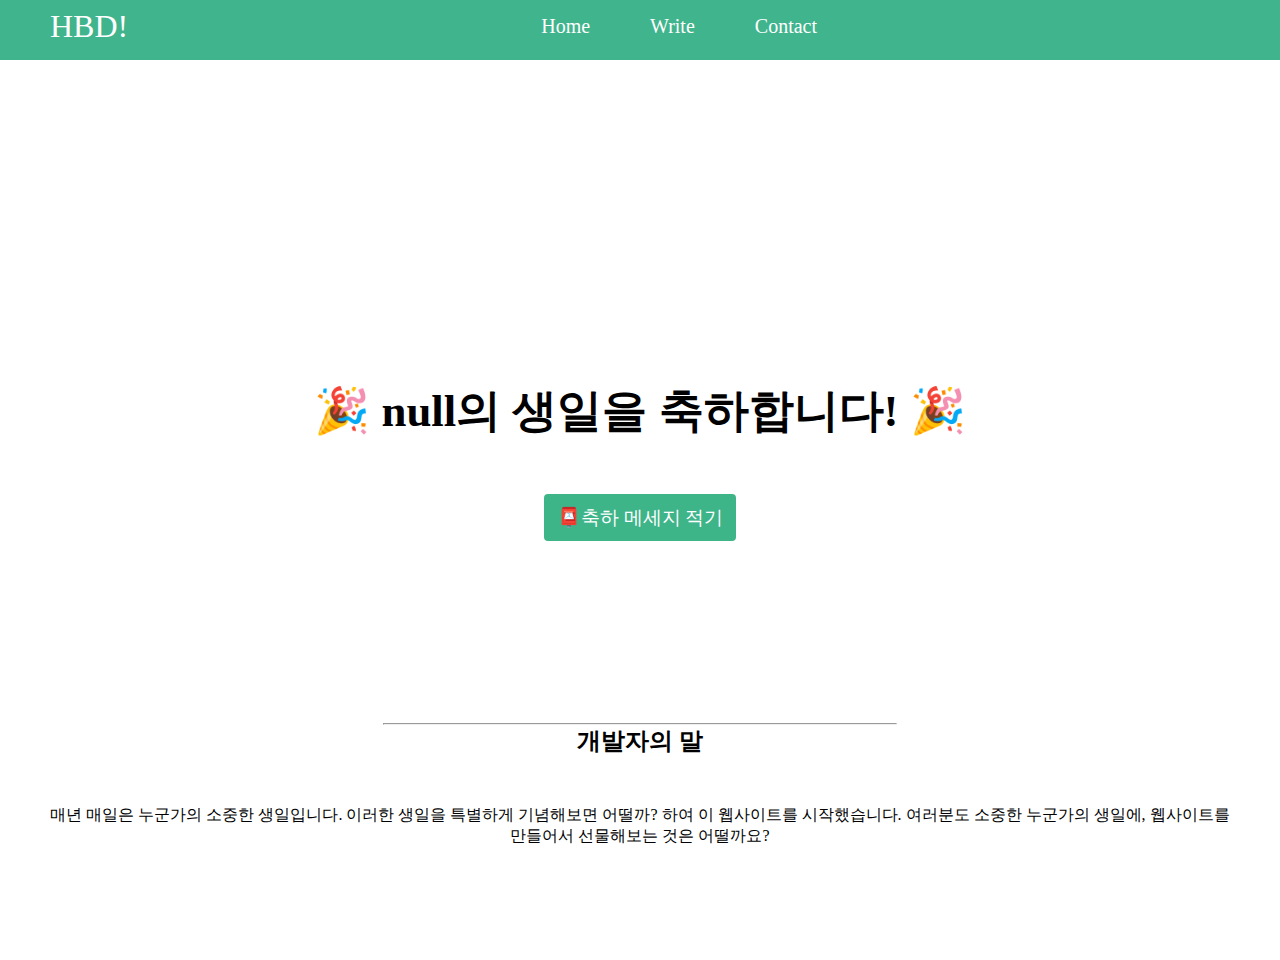
<file: index.html>
<!DOCTYPE html>
<html lang="ko">
<link rel="stylesheet" type="text/css" href="style.css" />
<head>
  <section class="hbody">
  <article class="nav">
  <div class="title"><a href="./index.html">HBD!</a></div>
  <ul id="menu">
      <li><a href="./index.html">Home</a></li>
      <li><a href="./message.html">Write</a></li>
      <li><a href="https://github.com/Libeat">Contact</a></li>
  </ul>
  <i class="fab fa-twitter-square"></i>
  <i class="fas fa-bars"></i>
  </article>
  </section>
  <meta charset="UTF-8" />
  <meta
    name="viewport"
    content="width=device-width, initial-scale=1.0, maximum-scale=1.0, user-scalable=0;"
  />
  <title>H.B.D</title>
</head>
<body>
    <div class="container">
      <div id="home" class="flex-column flex-center">
        <div class="center-contents">
            <p></p>
            <p></p>
            <h1>
                &#x1F389;
                <script src="index.js"></script>
                &#x1f389;
            </h1>
            <a href="message.html" class="btn">&#x1F4EE축하 메세지 적기</a>
            <p></p>
            <p></p>
        </div>
        <hr />
        <h2>개발자의 말</h2>
        <p>
          매년 매일은 누군가의 소중한 생일입니다. 이러한 생일을 특별하게 기념해보면
          어떨까? 하여 이 웹사이트를 시작했습니다. 여러분도 소중한 누군가의 생일에,
          웹사이트를 만들어서 선물해보는 것은 어떨까요?
        </p>
      </div>
    </div>
</body>
</html>
</file>
<file: style.css>
.container {
    display: flex;
    flex-direction: column;
    align-items: center;
    justify-content: center;
    height: 100vh;
    text-align: center;
  }

  /*메뉴바*/
  * {
    margin: 0;
    padding: 0;
  }
  
  a {
    text-decoration: none;
  }
  
  li {
    list-style-type: none;
  }
  
  .hbody {
    background-color: #40b48c;
    width: 100%;
    height: 60px;
  }
  
  .nav {
    display: flex;
    justify-content: space-between;
    align-items: center;
    padding: 0.1px 50px;
    color: white;
  }
  
  .title {
    font-size: 2em;
  }
  
  .title > a {
    color: white;
  }

  @media screen and (min-width: 625px) {

    #menu {
      display: flex;
    }
  
    #menu > li {
      padding: 15px 30px;
      font-size: 20px;
    }
  
    li > a {
      color: white;
    }
  
    .fab {
      font-size: 35px;
      color: #1DA1F2;
    }
  
    .fas {
      display: none;
    }
  }

/*기본 설정*/

hr {

    width : 40%;
    margin: 0 auto;
  }

p {
    font-size: 1rem;
    margin: 6 auto;
    padding: 3rem;
  }


.center-content {
    display: flex;
    flex-direction: column;
    align-items: center;
    justify-content: center;
  }
  
h1 {
    font-size: 2.8rem;
    margin: 0 auto;
    padding: 4rem;
  }
  
.btn {
    font-size: 1.2rem;
    padding: 0.8rem;
    width: 40rem;
    text-align: center;
    margin-bottom: 3rem;
    text-decoration: none;
    color: rgb(255, 255, 255);
    background: linear-gradient(90deg, rgb(62, 180, 137) 20%, rgb(62, 180, 137) 20%);
    border-radius: 4px;
  }
  
#app {
    display: grid;
    grid-template-columns: repeat(auto-fill, 200px);
    padding: 24px;
    gap: 24px;
}

.note {
    height: 200px;
    box-sizing: border-box;
    padding: 16px;
    border: none;
    border-radius: 10px;
    box-shadow: 0 0 7px rgba(0, 0, 0, 0.15);
    resize: none;
    font-size: 16px
}

.add-note {
    height: 200px;
    border: none;
    outline: none;
    background: rgba(0, 0, 0, 0.1);
    border-radius: 10px;
    font-size:120px;
    color: rgba(0, 0, 0, 0.5);
    cursor: pointer;
    transition: background 0.2s;
}

.add-note:hover {
    background: rgba(0, 0, 0, 0.2);
}
</file>
